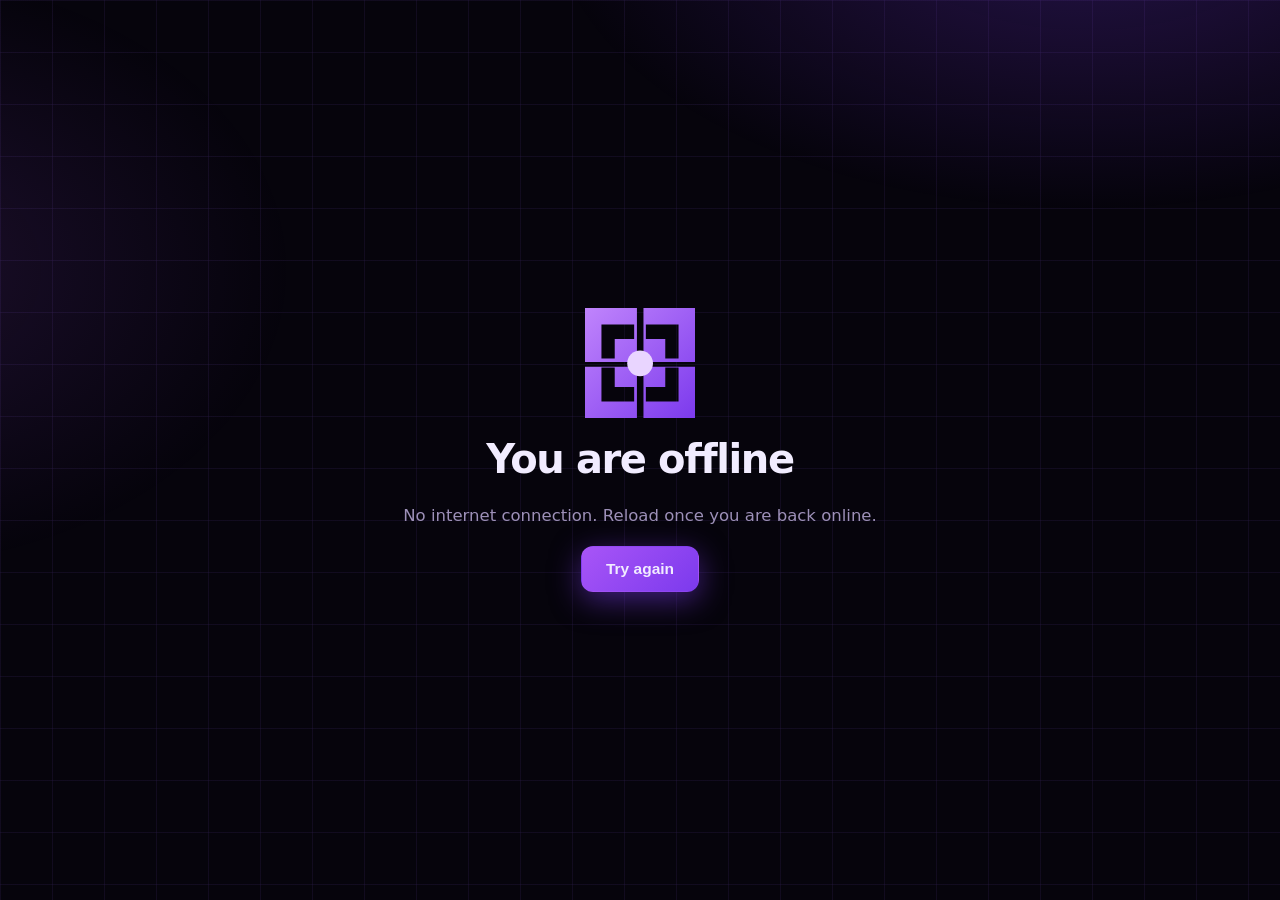
<file: offline.html>
<!DOCTYPE html>
<html lang="uz"><head><meta charset="UTF-8"><meta name="viewport" content="width=device-width, initial-scale=1">
  <script src="https://telegram.org/js/telegram-web-app.js"></script><meta name="robots" content="noindex"><title>PixelCore Studio</title><link rel="icon" href="/favicon.svg" type="image/svg+xml"><link rel="stylesheet" href="/style.css"></head>
<body data-page="offline" style="align-items:center;justify-content:center;text-align:center;padding:24px">
<div><svg width="110" height="110" viewBox="0 0 555 555" style="margin:0 auto 20px" aria-hidden="true"><defs><linearGradient id="g" x1="0" y1="0" x2="1" y2="1"><stop offset="0" stop-color="#c084fc"/><stop offset="1" stop-color="#7c3aed"/></linearGradient></defs><path fill="url(#g)" fill-rule="evenodd" d="M0 0H262V272H0Z M83 83H248V157H150V255H83Z M295 0H555V272H295Z M472 83H307V157H405V255H472Z M0 297H262V555H0Z M83 472H248V398H150V300H83Z M295 297H555V555H295Z M472 472H307V398H405V300H472Z"/><circle cx="278" cy="279" r="65" fill="#e9d5ff"/></svg>
<h1 class="page-h" data-i18n="off.t"></h1><p class="muted" data-i18n="off.p"></p><a class="btn primary" href="/" data-i18n="off.b"></a></div>
<script src="/js/dict.js"></script><script src="/js/tg.js"></script><script src="/js/i18n.js"></script><script src="/js/simple.js"></script></body></html>
</file>
<file: style.css>
/* PixelCore Studio 2.0 — dizayn tizimi (qora + to'q binafsha + neon binafsha) */
:root{
  --bg:#06040c;--bg2:#0d0817;--panel:#120b1f;--panel2:#0a0612;--line:#2a1b45;--text:#f1ecff;--muted:#9d90b8;
  --v1:#a855f7;--v2:#7c3aed;--v3:#c084fc;--v4:#e9d5ff;--ok:#4ade80;--warn:#fbbf24;--info:#60a5fa;--bad:#f87171;
  --m1:#c084fc;--m2:#7c3aed;--dot:#e9d5ff;--glow:0 0 28px rgba(168,85,247,.45);--r:16px;color-scheme:dark;
}
*{box-sizing:border-box}
html{scroll-behavior:smooth;scroll-padding-top:84px;-webkit-text-size-adjust:100%}
body{margin:0;background:var(--bg);color:var(--text);font:400 16.5px/1.65 Inter,system-ui,-apple-system,"Segoe UI",Roboto,sans-serif;overflow-x:hidden;min-height:100vh;display:flex;flex-direction:column;animation:pgin .4s ease}
/* Muhim: body'da transform animatsiyasi bo'lmasin, aks holda position:fixed elementlar (cookie, reklama, toast) ekranga emas, butun sahifaga nisbatan joylashadi */
@keyframes pgin{from{opacity:0}to{opacity:1}}
@view-transition{navigation:auto}
body::before{content:"";position:fixed;inset:0;z-index:-2;pointer-events:none;
  background:radial-gradient(900px 500px at 85% -10%,rgba(124,58,237,.28),transparent 60%),radial-gradient(700px 500px at -10% 30%,rgba(168,85,247,.14),transparent 60%),
  linear-gradient(rgba(42,27,69,.35) 1px,transparent 1px),linear-gradient(90deg,rgba(42,27,69,.35) 1px,transparent 1px);background-size:auto,auto,52px 52px,52px 52px}
#bgc{position:fixed;inset:0;width:100%;height:100%;z-index:-1;pointer-events:none}
main{flex:1;width:100%}
img,svg,video,iframe{max-width:100%}
svg{display:block}a{color:inherit;text-decoration:none}
h1,h2,h3{font-family:Sora,Inter,system-ui,sans-serif;letter-spacing:-.02em;margin:0}
:focus-visible{outline:2px solid var(--v3);outline-offset:3px;border-radius:6px}
.skip{position:absolute;left:-999px;top:8px;background:var(--v2);color:#fff;padding:10px 16px;border-radius:10px;z-index:100}.skip:focus{left:12px}
[hidden]{display:none!important}
.wrap{max-width:1200px;margin:0 auto;padding:0 clamp(18px,4.5vw,48px)}
.muted{color:var(--muted)}.err{color:var(--bad);min-height:1.4em;margin:6px 0;font-size:14.5px}.ok{color:var(--ok)}

/* Navigatsiya */
.nav{position:sticky;top:0;z-index:30;border-bottom:1px solid transparent;transition:background .3s,border-color .3s}
.nav.solid{background:rgba(8,5,15,.82);backdrop-filter:blur(16px);-webkit-backdrop-filter:blur(16px);border-color:var(--line)}
.nav .wrap{display:flex;align-items:center;gap:18px;height:68px}
.brand{display:flex;align-items:center;gap:10px;font:700 19px Sora,sans-serif;flex:none}.brand svg{width:32px;height:32px;filter:drop-shadow(0 0 8px rgba(168,85,247,.55))}
.nav nav{display:flex;gap:4px;margin-left:12px;flex:1}
.nav nav a{padding:8px 13px;border-radius:10px;color:var(--muted);font-size:15px;font-weight:500;transition:color .2s,background .2s}
.nav nav a:hover{color:var(--text);background:rgba(168,85,247,.1)}.nav nav a.on{color:var(--text);background:rgba(168,85,247,.18)}
.tools{display:flex;align-items:center;gap:8px;margin-left:auto}
.ib{height:42px;min-width:42px;display:inline-grid;place-items:center;padding:0 10px;border-radius:12px;border:1px solid var(--line);background:rgba(18,11,31,.7);color:var(--text);cursor:pointer;font:600 14px Inter,sans-serif;transition:border-color .2s,box-shadow .2s}
.ib:hover{border-color:var(--v1);box-shadow:var(--glow)}select.ib{appearance:none;-webkit-appearance:none;text-align:center;padding:0 12px}
.pill{display:inline-flex;align-items:center;gap:8px;height:42px;padding:0 16px;border-radius:999px;border:1px solid var(--v2);background:rgba(124,58,237,.18);color:var(--text);font:600 14.5px Inter,sans-serif;cursor:pointer;transition:box-shadow .2s,background .2s;max-width:160px}
.pill:hover{box-shadow:var(--glow);background:rgba(124,58,237,.3)}.pill span{overflow:hidden;text-overflow:ellipsis;white-space:nowrap}
.pill .av{width:24px;height:24px;border-radius:7px;flex:none}
.burger{display:none}

/* Tugmalar */
.btn{display:inline-flex;align-items:center;justify-content:center;gap:8px;min-height:46px;padding:11px 24px;border-radius:12px;font:600 15.5px Inter,sans-serif;border:1px solid var(--line);color:var(--text);background:transparent;cursor:pointer;transition:transform .2s,box-shadow .2s,border-color .2s;text-align:center}
.btn:hover{transform:translateY(-2px);border-color:var(--v1)}
.btn.primary{background:linear-gradient(135deg,var(--v1),var(--v2));border-color:transparent;box-shadow:0 8px 30px rgba(124,58,237,.5)}.btn.primary:hover{box-shadow:0 10px 38px rgba(168,85,247,.65)}
.btn.sm{min-height:40px;padding:8px 16px;font-size:14.5px}.btn[disabled]{opacity:.55;pointer-events:none}.btn.danger:hover{border-color:var(--bad);color:var(--bad)}
.row{display:flex;gap:12px;flex-wrap:wrap;align-items:center}

/* Hero */
.hero{min-height:calc(100vh - 68px);display:grid;grid-template-columns:1.1fr .9fr;gap:40px;align-items:center;padding-top:30px;padding-bottom:50px}
.eyebrow{display:inline-block;font:600 13px Inter,system-ui,sans-serif;letter-spacing:.14em;text-transform:uppercase;color:var(--v3);margin-bottom:16px}
h1{font-weight:800;font-size:clamp(34px,5.2vw,66px);line-height:1.06;letter-spacing:-.035em;margin-bottom:22px}
h1 em{font-style:normal;background:linear-gradient(120deg,var(--v3),var(--v1) 60%,var(--v2));-webkit-background-clip:text;background-clip:text;color:transparent}
.hero p.lead{color:var(--muted);max-width:540px;margin:0 0 28px;font-size:18px}
.plats{display:flex;gap:8px;margin:0 0 28px;flex-wrap:wrap}
.plats span,.chip{display:inline-block;padding:4px 12px;border-radius:999px;border:1px solid var(--line);font-size:13px;color:var(--muted);background:rgba(18,11,31,.6)}
.hero-logo{position:relative;justify-self:center;width:min(380px,78vw);aspect-ratio:1;display:grid;place-items:center;background:none;border:0;cursor:pointer;padding:0}
.hero-logo .mark{width:58%;height:58%;filter:drop-shadow(0 0 30px rgba(168,85,247,.7));animation:float 6s ease-in-out infinite}
.hero-logo .ring{position:absolute;inset:6%;border-radius:50%;border:1px dashed rgba(192,132,252,.45);animation:spin 30s linear infinite}.hero-logo .r2{inset:-4%;border-style:solid;border-color:rgba(124,58,237,.3);animation-duration:46s;animation-direction:reverse}
.hero-logo.spin .mark{animation:spin 1.4s cubic-bezier(.6,0,.2,1)}
@keyframes spin{to{transform:rotate(360deg)}}@keyframes float{50%{transform:translateY(-12px)}}

/* Bo'limlar */
.sec{padding-top:clamp(44px,7vw,84px);padding-bottom:clamp(44px,7vw,84px);opacity:0;transform:translateY(22px);transition:opacity .7s,transform .7s}.sec.in,.no-io .sec{opacity:1;transform:none}
.sec-head{display:flex;align-items:end;justify-content:space-between;gap:16px;margin-bottom:28px;flex-wrap:wrap}
.sec h2,.page-h{font-weight:800;font-size:clamp(26px,3.4vw,40px)}.sec-head p{color:var(--muted);margin:6px 0 0;max-width:560px}
.more{color:var(--v3);font-weight:600;font-size:15px}.more:hover{text-decoration:underline}
.page-top{padding-top:clamp(34px,6vw,70px);padding-bottom:10px}.page-top p{color:var(--muted);max-width:640px;margin:10px 0 0}
.stats{display:grid;grid-template-columns:repeat(4,1fr);gap:14px}
.stat{padding:22px;border-radius:var(--r);border:1px solid var(--line);background:linear-gradient(160deg,rgba(124,58,237,.14),rgba(18,11,31,.6))}
.stat b{display:block;font:800 clamp(26px,3.4vw,38px) Sora,Inter,system-ui,sans-serif;background:linear-gradient(120deg,var(--v4),var(--v1));-webkit-background-clip:text;background-clip:text;color:transparent}.stat span{color:var(--muted);font-size:14.5px}

/* Kartalar */
.grid{display:grid;grid-template-columns:repeat(auto-fill,minmax(270px,1fr));gap:20px}
.card{position:relative;display:flex;flex-direction:column;border:1px solid var(--line);border-radius:var(--r);background:linear-gradient(180deg,rgba(26,16,46,.85),rgba(14,9,24,.9));overflow:hidden;transition:transform .25s,border-color .25s,box-shadow .25s}
.card:hover{transform:translateY(-4px);border-color:var(--v2);box-shadow:var(--glow)}
.cover{position:relative;aspect-ratio:16/9;background:radial-gradient(circle at 30% 20%,rgba(168,85,247,.45),rgba(18,11,31,1) 70%);display:grid;place-items:center;overflow:hidden}
.cover img.cv{width:100%;height:100%;object-fit:cover}.cover .ph{font:800 44px Sora,Inter,system-ui,sans-serif;color:rgba(233,213,255,.55)}
.cover .icon{position:absolute;left:14px;bottom:-22px;width:56px;height:56px;border-radius:14px;border:2px solid var(--bg);background:var(--panel);overflow:hidden;display:grid;place-items:center;font:700 18px Sora,Inter,system-ui,sans-serif;color:var(--v3)}
.icon img{width:100%;height:100%;object-fit:cover}
.card .body{padding:34px 18px 18px;display:flex;flex-direction:column;gap:10px;flex:1}
.card h3{font-size:20px}.card p{margin:0;color:var(--muted);font-size:14.8px;display:-webkit-box;-webkit-line-clamp:3;-webkit-box-orient:vertical;overflow:hidden}
.tags{display:flex;gap:6px;flex-wrap:wrap}.tags span{font-size:12.5px;padding:3px 10px;border-radius:999px;background:rgba(124,58,237,.16);border:1px solid rgba(124,58,237,.35);color:var(--v4)}
.card .row{margin-top:auto;padding-top:6px}
.fav{position:absolute;right:10px;top:10px;z-index:2;width:42px;height:42px;border-radius:50%;border:1px solid var(--line);background:rgba(6,4,12,.7);color:var(--text);font-size:20px;cursor:pointer;backdrop-filter:blur(6px)}.fav.on{color:var(--v3);border-color:var(--v1);box-shadow:var(--glow)}
.st{position:absolute;left:12px;top:12px;z-index:2;font:600 12px Inter,system-ui,sans-serif;padding:4px 10px;border-radius:999px;background:rgba(6,4,12,.78);border:1px solid var(--line);backdrop-filter:blur(6px)}
.st.s-rel{color:var(--ok);border-color:rgba(74,222,128,.45)}.st.s-dev{color:var(--warn);border-color:rgba(251,191,36,.45)}.st.s-soon{color:var(--info);border-color:rgba(96,165,250,.45)}
.feat{display:grid;grid-template-columns:1.15fr 1fr;border:1px solid var(--v2);border-radius:22px;overflow:hidden;background:linear-gradient(135deg,rgba(124,58,237,.22),rgba(14,9,24,.95));box-shadow:var(--glow)}
.feat .cover{aspect-ratio:auto;min-height:300px}.feat .ft{padding:clamp(22px,4vw,44px);display:flex;flex-direction:column;gap:14px;justify-content:center}
.badge{align-self:flex-start;font:600 12px Inter,system-ui,sans-serif;letter-spacing:.1em;text-transform:uppercase;padding:5px 12px;border-radius:999px;background:linear-gradient(135deg,var(--v1),var(--v2))}
.feat h3{font-size:clamp(26px,3.2vw,38px)}.feat p{color:var(--muted);margin:0}

/* Filtrlar */
.filters{display:grid;grid-template-columns:2fr repeat(4,1fr);gap:10px;margin-bottom:14px}
.field{width:100%;min-height:46px;padding:11px 14px;border-radius:12px;border:1px solid var(--line);background:rgba(10,6,18,.85);color:var(--text);font:inherit;font-size:15.5px;transition:border-color .2s,box-shadow .2s}
.field:focus{outline:0;border-color:var(--v1);box-shadow:0 0 0 3px rgba(168,85,247,.22)}textarea.field{min-height:120px;resize:vertical}select.field{appearance:auto}
.chips{display:flex;gap:8px;flex-wrap:wrap;margin-bottom:22px}.chips button{min-height:40px;padding:6px 16px;border-radius:999px;border:1px solid var(--line);background:transparent;color:var(--muted);font:600 14px Inter,system-ui,sans-serif;cursor:pointer}.chips button.on{background:rgba(124,58,237,.28);border-color:var(--v1);color:var(--text)}
.empty{padding:40px;text-align:center;color:var(--muted);border:1px dashed var(--line);border-radius:var(--r)}

/* Yangiliklar */
.news{display:grid;grid-template-columns:repeat(auto-fill,minmax(300px,1fr));gap:20px}
.post .body{padding:18px;gap:8px}.post time,.meta{font-size:13.5px;color:var(--muted)}.post h3{font-size:19px}
.art{max-width:780px;margin:0 auto}.art h1{font-size:clamp(28px,4.2vw,46px)}.art .cover{border-radius:var(--r);margin:22px 0;border:1px solid var(--line)}.art .txt{white-space:pre-line;font-size:17.5px;line-height:1.75}

/* O'yin sahifasi */
.gh{display:grid;grid-template-columns:1.4fr 1fr;gap:34px;align-items:start;padding-top:30px}
.gh .cover{border-radius:20px;border:1px solid var(--v2);box-shadow:var(--glow);aspect-ratio:16/9}
.info{display:flex;flex-direction:column;gap:16px}.info h1{font-size:clamp(30px,4vw,46px);margin:0}
.dls{display:flex;gap:10px;flex-wrap:wrap}
.kv{display:grid;grid-template-columns:1fr 1fr;gap:10px}.kv div{padding:12px 14px;border:1px solid var(--line);border-radius:12px;background:rgba(18,11,31,.6)}.kv small{display:block;color:var(--muted);font-size:12.5px}
.blk{margin-top:48px}.blk>h2{font-size:26px;margin-bottom:18px}
.vid{aspect-ratio:16/9;width:100%;max-width:820px;border-radius:16px;border:1px solid var(--line);background:#000}
.shots{display:grid;grid-template-columns:repeat(auto-fill,minmax(220px,1fr));gap:12px}.shot{border:1px solid var(--line);border-radius:12px;overflow:hidden;padding:0;background:var(--panel);cursor:zoom-in;aspect-ratio:16/10}.shot img{width:100%;height:100%;object-fit:cover;transition:transform .3s}.shot:hover img{transform:scale(1.05)}
.feats{list-style:none;margin:0;padding:0;display:grid;grid-template-columns:repeat(auto-fill,minmax(250px,1fr));gap:10px}.feats li{padding:12px 14px 12px 40px;border:1px solid var(--line);border-radius:12px;background:rgba(18,11,31,.6);position:relative}.feats li::before{content:"";position:absolute;left:15px;top:19px;width:10px;height:10px;background:var(--v1);box-shadow:var(--glow)}
.sysg{display:grid;grid-template-columns:repeat(auto-fit,minmax(260px,1fr));gap:14px}.sysg .card{padding:18px;gap:8px}.sysg b{font-family:Sora,Inter,system-ui,sans-serif}
.sysg dl{margin:0;display:grid;grid-template-columns:auto 1fr;gap:4px 12px;font-size:14.5px}.sysg dt{color:var(--muted)}.sysg dd{margin:0}
.log{border-left:2px solid var(--v2);padding-left:20px;display:flex;flex-direction:column;gap:12px}.log div{position:relative;padding:10px 14px;border:1px solid var(--line);border-radius:12px;background:rgba(18,11,31,.6);white-space:pre-line}.log div::before{content:"";position:absolute;left:-27px;top:18px;width:12px;height:12px;border-radius:50%;background:var(--v1);box-shadow:var(--glow)}

/* Sharhlar / izohlar */
.cm{padding:14px 16px;border:1px solid var(--line);border-radius:14px;background:rgba(18,11,31,.6);margin-bottom:10px;display:flex;gap:12px}.cm .av{width:38px;height:38px;border-radius:10px;flex:none}.cm .cb{flex:1;min-width:0}.cm p{margin:4px 0 0;white-space:pre-wrap;word-break:break-word}.cm .meta b{color:var(--text)}
.link-btn{background:none;border:0;color:var(--muted);cursor:pointer;font:inherit;font-size:13.5px;padding:6px 0;text-decoration:underline}.link-btn:hover{color:var(--bad)}
form.stack{display:flex;flex-direction:column;gap:10px;max-width:640px}

/* Roadmap */
.rm{display:grid;grid-template-columns:repeat(3,1fr);gap:18px;align-items:start}
.rm .col{border:1px solid var(--line);border-radius:var(--r);padding:16px;background:rgba(10,6,18,.6)}.rm .col>h3{font-size:17px;margin-bottom:12px;display:flex;justify-content:space-between;align-items:center}.rm .col>h3 small{color:var(--muted);font-family:Inter,system-ui,sans-serif;font-weight:500}
.rmi{padding:14px;border:1px solid var(--line);border-radius:12px;background:var(--panel);margin-bottom:10px}.rmi h4{margin:0 0 4px;font:700 16px Sora,Inter,system-ui,sans-serif}.rmi p{margin:0;color:var(--muted);font-size:14.5px}.rmi time{font-size:12.5px;color:var(--v3)}

/* Jamoa / texnologiyalar */
.team{display:grid;grid-template-columns:repeat(auto-fill,minmax(230px,1fr));gap:18px}.member{padding:22px;text-align:center;align-items:center;gap:6px}.member .avb{width:96px;height:96px;border-radius:24px;border:2px solid var(--v2);overflow:hidden;display:grid;place-items:center;background:var(--panel);margin-bottom:6px}.member .avb img,.member .avb svg{width:100%;height:100%;object-fit:cover}.member b{font:700 18px Sora,Inter,system-ui,sans-serif}
.tech{display:grid;grid-template-columns:repeat(auto-fill,minmax(240px,1fr));gap:14px}.tech .card{padding:18px;gap:6px}.tech b{font-family:Sora,Inter,system-ui,sans-serif}.tech p{-webkit-line-clamp:unset}
.facts{list-style:none;margin:20px 0 0;padding:0;display:grid;grid-template-columns:repeat(auto-fit,minmax(230px,1fr));gap:14px}.facts li{padding:18px;border:1px solid var(--line);border-radius:14px;background:rgba(18,11,31,.6)}.facts b{display:block;margin-bottom:4px;font-family:Sora,Inter,system-ui,sans-serif}.facts span{color:var(--muted);font-size:15px}
.two{display:grid;grid-template-columns:1fr 1fr;gap:34px;align-items:start}.lead{font-size:18px;color:var(--muted)}
.faq details{border:1px solid var(--line);border-radius:14px;background:rgba(18,11,31,.6);margin-bottom:10px;padding:0 18px}.faq summary{cursor:pointer;padding:16px 0;font-weight:600;min-height:48px}.faq p{margin:0 0 16px;color:var(--muted)}
.links{display:grid;grid-template-columns:repeat(auto-fit,minmax(230px,1fr));gap:14px}.link{padding:18px;border:1px solid var(--line);border-radius:14px;background:rgba(18,11,31,.6);transition:border-color .2s,box-shadow .2s;display:block}.link:hover{border-color:var(--v1);box-shadow:var(--glow)}.link b{display:block;font-family:Sora,Inter,system-ui,sans-serif}.link span{color:var(--muted);font-size:14.5px}
.partners{display:flex;flex-wrap:wrap;gap:14px}.partners a{padding:16px 24px;border:1px solid var(--line);border-radius:14px;font:700 16px Sora,Inter,system-ui,sans-serif;background:rgba(18,11,31,.6)}.partners a:hover{border-color:var(--v1)}

/* Profil */
.prof{display:grid;grid-template-columns:320px 1fr;gap:26px;align-items:start}.panel{padding:22px;border:1px solid var(--line);border-radius:var(--r);background:rgba(18,11,31,.72)}.panel>h2,.panel>h3{font-size:20px;margin-bottom:14px}
.big-av{width:120px;height:120px;border-radius:28px;border:2px solid var(--v2);box-shadow:var(--glow);margin-bottom:12px}
.lvl{height:10px;border-radius:99px;background:var(--panel2);border:1px solid var(--line);overflow:hidden;margin:8px 0}.lvl i{display:block;height:100%;background:linear-gradient(90deg,var(--v2),var(--v3));border-radius:99px}
.avs{display:grid;grid-template-columns:repeat(6,1fr);gap:8px;margin:10px 0}.avs button{padding:0;border:2px solid transparent;border-radius:12px;background:none;cursor:pointer;aspect-ratio:1}.avs button.on{border-color:var(--v1);box-shadow:var(--glow)}.avs svg{width:100%;height:100%;border-radius:10px}
.ach{display:grid;grid-template-columns:repeat(auto-fill,minmax(200px,1fr));gap:10px}.ach div{padding:12px 14px;border:1px solid var(--line);border-radius:12px;opacity:.45}.ach div.got{opacity:1;border-color:var(--v2);background:rgba(124,58,237,.14)}.ach b{display:block;font-family:Sora,Inter,system-ui,sans-serif;font-size:15px}.ach span{font-size:13px;color:var(--muted)}
.hist{list-style:none;margin:0;padding:0}.hist li{padding:10px 0;border-bottom:1px solid var(--line);font-size:15px}.hist time{color:var(--muted);font-size:13px;display:block}

/* Dialoglar */
dialog{width:min(440px,92vw);border:1px solid var(--v2);border-radius:20px;background:var(--panel);color:var(--text);padding:24px;box-shadow:0 0 60px rgba(124,58,237,.35)}dialog::backdrop{background:rgba(3,1,8,.75);backdrop-filter:blur(5px)}dialog.wide{width:min(980px,96vw)}
.seg{display:flex;gap:6px;margin-bottom:16px;background:var(--panel2);padding:5px;border-radius:12px;border:1px solid var(--line)}.seg button{flex:1;min-height:40px;border:0;border-radius:9px;background:none;color:var(--muted);font:600 14.5px Inter,system-ui,sans-serif;cursor:pointer}.seg button.on{background:rgba(124,58,237,.35);color:var(--text)}
#authForm,#cmForm,#srchRes{display:flex;flex-direction:column;gap:10px}
.sr{display:flex;gap:12px;align-items:center;padding:10px;border-radius:12px;border:1px solid var(--line)}.sr:hover,.sr:focus{border-color:var(--v1);background:rgba(124,58,237,.12)}.sr .icon{position:static;width:42px;height:42px;border-radius:10px;flex:none;border:1px solid var(--line)}.sr small{color:var(--muted);display:block}
#srchRes{max-height:52vh;overflow:auto;margin-top:12px}
.cookie{position:fixed;left:14px;right:14px;bottom:14px;z-index:40;max-width:680px;margin:0 auto;padding:18px 20px;border:1px solid var(--v2);border-radius:18px;background:rgba(18,11,31,.96);backdrop-filter:blur(10px);box-shadow:0 0 40px rgba(124,58,237,.3)}.cookie p{margin:0 0 12px;font-size:14.5px;color:var(--muted)}
.sw{display:flex;justify-content:space-between;align-items:center;gap:14px;padding:12px 0;border-bottom:1px solid var(--line)}.sw small{display:block;color:var(--muted)}.sw input{width:22px;height:22px;accent-color:var(--v1)}
.toast{position:fixed;left:50%;bottom:22px;transform:translateX(-50%);z-index:60;padding:12px 20px;border-radius:12px;background:var(--panel);border:1px solid var(--v2);box-shadow:var(--glow);max-width:92vw;font-size:15px;display:flex;gap:12px;align-items:center}.toast.ok{border-color:var(--ok)}.toast.err{border-color:var(--bad)}

/* Footer */
footer{margin-top:60px;border-top:1px solid var(--line);background:rgba(8,5,15,.8)}
.fgrid{display:grid;grid-template-columns:1.6fr 1fr 1fr 1fr;gap:30px;padding:44px 0 30px}.fgrid h4{margin:0 0 12px;font:700 14px Sora,Inter,system-ui,sans-serif;color:var(--v3);letter-spacing:.06em;text-transform:uppercase}.fgrid a,.fgrid button.link-btn{display:block;color:var(--muted);padding:5px 0;font-size:15px;text-decoration:none;text-align:left}.fgrid a:hover,.fgrid button.link-btn:hover{color:var(--text)}.fgrid p{color:var(--muted);font-size:15px;margin:10px 0 0;max-width:340px}
.fbot{border-top:1px solid var(--line);padding:16px 0;color:var(--muted);font-size:14px;display:flex;justify-content:space-between;gap:12px;flex-wrap:wrap}

/* Admin */
.adm{display:grid;grid-template-columns:210px 1fr;gap:24px;padding-top:26px;align-items:start}
.tabs{position:sticky;top:84px;display:flex;flex-direction:column;gap:4px}.tabs button{min-height:44px;text-align:left;padding:8px 14px;border-radius:12px;border:1px solid transparent;background:none;color:var(--muted);font:600 15px Inter,system-ui,sans-serif;cursor:pointer}.tabs button:hover{color:var(--text);background:rgba(168,85,247,.1)}.tabs button.on{background:rgba(124,58,237,.25);color:var(--text);border-color:var(--v2)}
.apanel{display:none}.apanel.on{display:block}
.item{display:flex;justify-content:space-between;align-items:center;gap:12px;padding:12px 14px;border:1px solid var(--line);border-radius:12px;background:rgba(18,11,31,.6);margin-bottom:8px}.item>span:first-child{min-width:0;overflow-wrap:anywhere}.item .acts{display:flex;gap:6px;flex:none;flex-wrap:wrap}.item small{display:block;color:var(--muted)}
.afilters{display:flex;gap:10px;margin:0 0 14px;flex-wrap:wrap}.afilters .field{flex:1;min-width:160px}
.fgrp{display:grid;grid-template-columns:1fr 1fr;gap:10px}.fgrp.three{grid-template-columns:repeat(3,1fr)}
.pbox{padding:14px;border:1px solid var(--line);border-radius:14px;margin-bottom:12px;display:flex;flex-direction:column;gap:10px}
.chk{display:flex;gap:10px;align-items:center;min-height:44px}.chk input{width:20px;height:20px;accent-color:var(--v1)}
.thumbs{display:flex;gap:10px;flex-wrap:wrap}.thumb{position:relative}.thumb img{width:110px;height:70px;object-fit:cover;border-radius:10px;border:1px solid var(--line)}.thumb button{position:absolute;right:-6px;top:-6px;width:28px;height:28px;border-radius:50%;border:0;background:var(--bad);color:#fff;cursor:pointer}
.prev{width:96px;height:96px;object-fit:cover;border-radius:16px;border:1px solid var(--line)}.prev.cvp{width:200px;height:auto;aspect-ratio:16/9}
.lab{display:block;color:var(--muted);font-size:13.5px;margin:6px 0 4px}
.mgrid{display:grid;grid-template-columns:repeat(auto-fill,minmax(170px,1fr));gap:12px}.mgrid figure{margin:0;border:1px solid var(--line);border-radius:12px;overflow:hidden;background:var(--panel)}.mgrid img{width:100%;aspect-ratio:16/10;object-fit:cover}.mgrid figcaption{padding:8px 10px;font-size:13px;color:var(--muted);display:flex;justify-content:space-between;align-items:center;gap:6px}

/* Moslashuvchanlik */
@media(max-width:980px){
  .hero{grid-template-columns:1fr;min-height:0;text-align:left}.hero-logo{order:-1;width:min(240px,60vw);justify-self:start}
  .stats{grid-template-columns:repeat(2,1fr)}.feat,.gh,.two,.prof,.adm{grid-template-columns:1fr}.rm{grid-template-columns:1fr}
  .filters{grid-template-columns:1fr 1fr}.filters .field:first-child{grid-column:1/-1}.fgrid{grid-template-columns:1fr 1fr}
  .tabs{position:static;flex-direction:row;overflow-x:auto;padding-bottom:6px}.tabs button{white-space:nowrap}
  .burger{display:inline-grid}.nav nav{position:fixed;inset:68px 0 auto 0;flex-direction:column;margin:0;padding:12px 18px 20px;background:rgba(8,5,15,.97);border-bottom:1px solid var(--line);transform:translateY(-130%);transition:transform .3s;max-height:calc(100vh - 68px);overflow:auto}
  .nav nav.open{transform:none}.nav nav a{padding:14px;font-size:17px}.pill{max-width:120px}
}
@media(max-width:560px){.nav .wrap{gap:8px}.tools{gap:6px}.brand span{display:none}.pill{max-width:104px;padding:0 12px}.ib{min-width:40px;padding:0 8px}.fgrp,.fgrp.three,.kv{grid-template-columns:1fr}.fgrid{grid-template-columns:1fr}.stats{gap:10px}.stat{padding:16px}.grid,.news{grid-template-columns:1fr}.avs{grid-template-columns:repeat(4,1fr)}.item{flex-direction:column;align-items:flex-start}.dls .btn{flex:1}.filters{grid-template-columns:1fr}}
@media(prefers-reduced-motion:reduce){*,*::before,*::after{animation:none!important;transition:none!important;scroll-behavior:auto!important}.sec{opacity:1;transform:none}}

/* Xizmatlar */
.srv .body{padding:26px;gap:14px}.srv-ic{width:58px;height:58px;border-radius:16px;display:grid;place-items:center;font-size:28px;background:rgba(124,58,237,.2);border:1px solid var(--v2);box-shadow:var(--glow)}
.srv p{display:block;-webkit-line-clamp:unset;font-size:16px}.srv .feats{grid-template-columns:1fr}.srv-grid{display:grid;grid-template-columns:repeat(auto-fit,minmax(min(100%,340px),1fr));gap:20px}
.srv-price{display:flex;justify-content:space-between;align-items:baseline;gap:12px;padding:12px 14px;border:1px dashed var(--v2);border-radius:12px}.srv-price small{color:var(--muted)}.srv-price b{font:700 18px Sora,Inter,system-ui,sans-serif;color:var(--v4)}
.steps{display:grid;grid-template-columns:repeat(auto-fit,minmax(220px,1fr));gap:14px;list-style:none;padding:0;margin:0;counter-reset:s}.steps li{counter-increment:s;padding:18px 18px 18px 66px;position:relative;border:1px solid var(--line);border-radius:14px;background:rgba(18,11,31,.6)}
.steps li::before{content:counter(s);position:absolute;left:16px;top:16px;width:38px;height:38px;border-radius:10px;display:grid;place-items:center;font:800 16px Sora,Inter,system-ui,sans-serif;background:linear-gradient(135deg,var(--v1),var(--v2))}.steps b{display:block;font-family:Sora,Inter,system-ui,sans-serif}.steps span{color:var(--muted);font-size:14.5px}

.ai-banner{display:flex;gap:20px;align-items:center;border-color:var(--v2);background:linear-gradient(135deg,rgba(124,58,237,.25),rgba(18,11,31,.85));box-shadow:var(--glow)}.ai-banner h2{font-size:clamp(20px,2.6vw,28px);margin-bottom:6px}.ai-banner .lead{margin:0;font-size:16px}.ai-banner .badge{flex:none;font-size:15px;padding:10px 16px}
.pkg-h{margin:34px 0 14px;font-size:22px}.pkg-grid{display:grid;grid-template-columns:repeat(auto-fit,minmax(min(100%,260px),1fr));gap:18px}.pkg .body{padding:24px;gap:14px}.pkg.hot{border-color:var(--v1);box-shadow:var(--glow)}
.pkg-price{font:800 clamp(22px,2.6vw,28px) Sora,Inter,system-ui,sans-serif;background:linear-gradient(120deg,var(--v4),var(--v1));-webkit-background-clip:text;background-clip:text;color:transparent}.pkg .feats{grid-template-columns:1fr}.pkg .btn{margin-top:auto}.pkg-note{font-size:14.5px;margin:12px 0 0}
@media(max-width:560px){.ai-banner{flex-direction:column;align-items:flex-start}}

/* Reklama oynasi */
.promo{position:fixed;left:18px;bottom:18px;z-index:35;width:min(360px,calc(100vw - 36px));display:flex;gap:14px;padding:16px 18px 16px 16px;border:1px solid var(--v2);border-radius:18px;background:rgba(18,11,31,.97);backdrop-filter:blur(12px);box-shadow:0 0 40px rgba(124,58,237,.4);animation:promoin .5s cubic-bezier(.2,.8,.2,1) both}
@keyframes promoin{from{opacity:0;transform:translateY(24px)}to{opacity:1;transform:none}}
.promo .srv-ic{width:46px;height:46px;font-size:22px;flex:none;border-radius:13px}.promo small{display:block;color:var(--v3);font-weight:600;font-size:12px;letter-spacing:.08em;text-transform:uppercase}
.promo b{display:block;font:700 17px Sora,Inter,system-ui,sans-serif;margin:2px 0}.promo p{margin:0 0 10px;font-size:14.5px;color:var(--muted)}.promo p strong{color:var(--v4)}
.promo-x{position:absolute;right:6px;top:4px;width:40px;height:40px;border:0;border-radius:50%;background:none;color:var(--muted);font-size:24px;line-height:1;cursor:pointer}.promo-x:hover{color:var(--text)}
@media(max-width:560px){.promo{left:10px;right:10px;bottom:10px;width:auto}}

/* ===== Qulaylik va jilo (js/fx.js, skeleton'lar). Dizayn tizimi o'zgarmaydi: faqat harakat va yorug'lik qo'shiladi ===== */
/* Skeleton: ma'lumot kelguncha kartalar o'rnida piksel-loader */
.skel{pointer-events:none}.skel .cover{display:grid;place-items:center}
.skel h3,.skel p,.skel b,.skel span:not(.pxl){display:block;border-radius:8px;background:linear-gradient(90deg,rgba(168,85,247,.08),rgba(168,85,247,.2),rgba(168,85,247,.08));background-size:220% 100%;animation:skel 1.4s ease-in-out infinite}
.skel h3{height:20px;width:62%;margin-bottom:12px}.skel p{height:12px;margin:8px 0}.skel p+p{width:78%}
.stat.skel b{height:34px;width:56%;margin-bottom:10px}.stat.skel span:not(.pxl){height:12px;width:78%}
@keyframes skel{from{background-position:120% 0}to{background-position:-120% 0}}
.pxl{display:grid;grid-template-columns:repeat(2,14px);gap:4px}.pxl i{width:14px;height:14px;border-radius:3px;background:var(--v1);opacity:.2;animation:pxl 1.2s ease-in-out infinite}
.pxl i:nth-child(2){animation-delay:.2s}.pxl i:nth-child(4){animation-delay:.4s}.pxl i:nth-child(3){animation-delay:.6s}
@keyframes pxl{0%,100%{opacity:.2;transform:scale(.8)}35%{opacity:1;transform:none}}
.fx-sr{position:absolute;width:1px;height:1px;overflow:hidden;clip:rect(0 0 0 0);white-space:nowrap}

/* Kursor nuri (faqat sichqonchali qurilma) */
#fxGlow{position:fixed;left:0;top:0;width:520px;height:520px;z-index:-1;pointer-events:none;opacity:0;transition:opacity .4s;will-change:transform;
  background:radial-gradient(circle,rgba(168,85,247,.16),rgba(124,58,237,.06) 45%,transparent 70%)}
#fxGlow.on{opacity:1}

/* Kartalar: chegara nuri (kursor ostida yonadi) + 3D qiyalik va rasm parallaksi */
html.fx-fine .card::before{content:"";position:absolute;inset:0;border-radius:inherit;pointer-events:none;opacity:0;transition:opacity .25s;z-index:1;
  background:radial-gradient(300px circle at var(--mx,50%) var(--my,50%),rgba(192,132,252,.13),transparent 62%)}
html.fx-fine .card::after{content:"";position:absolute;inset:0;border-radius:inherit;padding:1px;pointer-events:none;opacity:0;transition:opacity .25s;z-index:3;
  background:radial-gradient(240px circle at var(--mx,50%) var(--my,50%),rgba(233,213,255,.85),transparent 62%);
  -webkit-mask:linear-gradient(#000 0 0) content-box,linear-gradient(#000 0 0);-webkit-mask-composite:xor;mask:linear-gradient(#000 0 0) content-box exclude,linear-gradient(#000 0 0)}
html.fx-fine .card:hover::before,html.fx-fine .card:hover::after{opacity:1}
html.fx-fine .card.tilting{transform:perspective(900px) rotateX(var(--rx,0deg)) rotateY(var(--ry,0deg)) translateY(-4px);transition:transform .09s linear,border-color .25s,box-shadow .25s}
html.fx-fine .card .cover .cv,html.fx-fine .card .cover .ph{transition:transform .35s ease-out}
html.fx-fine .card.tilting .cover .cv,html.fx-fine .card.tilting .cover .ph{transform:translate(var(--px,0),var(--py,0)) scale(1.08)}

/* Scroll'da paydo bo'lish (JS .rv qo'shadi va 1.1s'dan keyin olib tashlaydi, shuning uchun hover/tilt'ga xalaqit bermaydi) */
html.fx .rv{opacity:0;transform:translateY(18px) scale(.985)}
html.fx .rv.in{opacity:1;transform:none;transition:opacity .55s ease,transform .55s cubic-bezier(.2,.7,.2,1);transition-delay:var(--d,0ms)}
@media print{html.fx .rv{opacity:1!important;transform:none!important}}

/* Bosish effekti va yurakcha */
@keyframes fxpress{40%{transform:scale(.94)}}
@keyframes fxpop{30%{transform:scale(1.4)}60%{transform:scale(.92)}}
.fx-press{animation:fxpress .22s ease}.fav.fx-pop{animation:fxpop .45s ease}
.fx-spark{position:fixed;width:5px;height:5px;z-index:80;pointer-events:none}

/* Klaviatura yorliqlari */
kbd{display:inline-block;min-width:24px;padding:2px 7px;border-radius:7px;border:1px solid var(--line);border-bottom-width:2px;background:rgba(18,11,31,.8);color:var(--v4);font:600 12.5px Inter,system-ui,sans-serif;text-align:center}
.kb-list{display:grid;gap:8px}.kb-list>div{display:flex;align-items:center;justify-content:space-between;gap:14px;padding:8px 0;border-bottom:1px solid var(--line)}.kb-list>div:last-child{border-bottom:0}.kb-list b{font-weight:500;color:var(--muted);text-align:right}
#fxKeys{position:fixed;left:50%;bottom:22px;transform:translateX(-50%);z-index:61;padding:9px 14px;border-radius:12px;background:var(--panel);border:1px solid var(--v2);box-shadow:var(--glow);font-size:14px;color:var(--muted)}

/* Scroll chizig'i va "tepaga" tugmasi */
#fxBar{position:fixed;left:0;right:0;top:0;height:3px;z-index:70;pointer-events:none;opacity:0;transition:opacity .25s}#fxBar.on{opacity:1}
#fxBar i{display:block;height:100%;transform:scaleX(0);transform-origin:0 50%;background:linear-gradient(90deg,var(--v2),var(--v3),var(--v4));box-shadow:0 0 10px rgba(192,132,252,.7)}
.fx-top{position:fixed;right:18px;bottom:18px;z-index:34;width:46px;height:46px;border-radius:14px;border:1px solid var(--v2);background:rgba(18,11,31,.88);color:var(--v4);font:700 20px Sora,Inter,system-ui,sans-serif;cursor:pointer;backdrop-filter:blur(8px);box-shadow:0 8px 28px rgba(0,0,0,.4);transition:box-shadow .2s,border-color .2s}
.fx-top:hover{box-shadow:var(--glow);border-color:var(--v1)}.fx-top[hidden]{display:none}
html.tg #fxBar{top:var(--tg-t,0px)}html.tg .fx-top{bottom:calc(18px + var(--tg-b,0px))}
@media(max-width:560px){.fx-top{right:12px;bottom:12px;width:44px;height:44px}}

/* ===== O'yin sahifasi (app.html): har bir o'yin o'z rangida ===== */
/* Rang o'zgaruvchilarini js/pages.js muqovadan hisoblab <html>ga yozadi; bu yerda — standart (binafsha) */
:root{--ga:var(--v1);--gam:var(--v1);--gad:var(--v2);--gag:rgba(168,85,247,.42);--gaa:rgba(168,85,247,.16);--gat:#fff}
.g-hero{position:relative;isolation:isolate;padding-top:34px}
.g-bg{position:absolute;z-index:-1;top:-140px;bottom:-30px;left:calc(50% - 50vw);right:calc(50% - 50vw);overflow:hidden;pointer-events:none;-webkit-mask-image:linear-gradient(#000 60%,transparent);mask-image:linear-gradient(#000 60%,transparent)}
.g-bg img{position:absolute;left:-6%;top:-6%;width:112%;height:112%;object-fit:cover;filter:blur(48px) saturate(1.35);opacity:.38}
.g-bg::before{content:"";position:absolute;inset:0;background:radial-gradient(900px 520px at 20% 25%,var(--gag),transparent 66%),radial-gradient(640px 420px at 92% 8%,var(--gaa),transparent 70%)}
.g-bg.px::after{content:"";position:absolute;inset:0;background-image:linear-gradient(var(--gaa) 1px,transparent 1px),linear-gradient(90deg,var(--gaa) 1px,transparent 1px);background-size:28px 28px;-webkit-mask-image:radial-gradient(ellipse at 30% 30%,#000,transparent 72%);mask-image:radial-gradient(ellipse at 30% 30%,#000,transparent 72%)}
.g-hero .gh{grid-template-columns:minmax(0,1.25fr) minmax(0,1fr);gap:clamp(28px,4vw,60px);align-items:center}
@media(max-width:860px){.g-hero .gh{grid-template-columns:1fr}}
.g-cover{position:relative;margin-bottom:38px}
.g-cover .cover{border-radius:22px!important;border:1px solid var(--gag);box-shadow:0 30px 80px -24px var(--gag),0 0 44px -10px var(--gag)}
.g-icon{position:absolute;left:clamp(16px,3vw,28px);bottom:-34px;width:clamp(72px,9vw,96px);aspect-ratio:1;border-radius:22px;border:3px solid var(--bg,#08050f);background:var(--panel);overflow:hidden;display:grid;place-items:center;font:800 28px Sora,Inter,system-ui,sans-serif;color:var(--ga);box-shadow:0 14px 34px rgba(0,0,0,.55),0 0 34px -6px var(--gag)}
.g-icon img{width:100%;height:100%;object-fit:cover}
.g-hero .info{gap:16px}
.g-hero .info h1{font-size:clamp(36px,5.6vw,68px);line-height:1.02;letter-spacing:-.035em;text-shadow:0 0 44px var(--gag)}
.g-hero .tags span{border-color:var(--gag);background:var(--gaa);color:var(--text)}
.g-rate{display:inline-flex;align-items:center;gap:8px;width:fit-content;padding:6px 13px;border-radius:999px;border:1px solid var(--gag);background:var(--gaa);color:var(--text);font:600 14px Inter,system-ui,sans-serif}
.g-rate:hover{border-color:var(--ga)}
.g-cta{display:grid;gap:12px}
.btn.primary.g-main{justify-self:start;min-height:58px;padding:0 32px;font-size:17px;border-radius:14px;border:0;color:var(--gat);background:linear-gradient(135deg,var(--gam),var(--gad));box-shadow:0 12px 38px -8px var(--gag)}
.btn.primary.g-main:hover{box-shadow:0 16px 48px -6px var(--gag);transform:translateY(-2px)}
.g-hint{margin:0;color:var(--muted);font-size:13.5px}
.g-hero .kv>div{border-color:var(--gaa)}
@keyframes gin{from{opacity:0;transform:translateY(18px)}}
.g-hero .g-cover{animation:gin .8s cubic-bezier(.2,.7,.2,1) backwards}
.g-hero .info>*{animation:gin .7s cubic-bezier(.2,.7,.2,1) backwards}
.g-hero .info>:nth-child(2){animation-delay:.06s}.g-hero .info>:nth-child(3){animation-delay:.12s}.g-hero .info>:nth-child(4){animation-delay:.18s}.g-hero .info>:nth-child(5){animation-delay:.24s}.g-hero .info>:nth-child(6){animation-delay:.3s}.g-hero .info>:nth-child(7){animation-delay:.36s}
html.fx-fine .g-cover{transition:transform .5s ease-out}
html.fx-fine .g-cover.tilting{transform:perspective(1000px) rotateX(var(--rx,0deg)) rotateY(var(--ry,0deg));transition:transform .09s linear}
html.fx-fine .g-cover .cover .cv{transition:transform .35s ease-out}
html.fx-fine .g-cover.tilting .cover .cv{transform:translate(var(--px,0),var(--py,0)) scale(1.07)}

/* Yopishqoq bo'limlar menyusi + mini yuklab olish paneli */
.g-nav{position:sticky;top:0;z-index:28;margin-top:30px}
.g-nav::before{content:"";position:absolute;z-index:-1;top:0;bottom:0;left:calc(50% - 50vw);right:calc(50% - 50vw);background:rgba(8,5,15,.84);-webkit-backdrop-filter:blur(14px);backdrop-filter:blur(14px);border-top:1px solid var(--line);border-bottom:1px solid var(--line)}
html.tg .g-nav{top:var(--tg-t,0px)}
.g-navin{display:flex;align-items:center;gap:16px;min-height:58px}
.g-chips{flex:1;min-width:0;display:flex;gap:6px;overflow-x:auto;scrollbar-width:none;padding:9px 0}
.g-chips::-webkit-scrollbar{display:none}
.g-chips a{flex:none;padding:9px 15px;border-radius:999px;border:1px solid transparent;color:var(--muted);font:600 14.5px Inter,system-ui,sans-serif;white-space:nowrap;transition:color .2s,background .2s,border-color .2s}
.g-chips a:hover{color:var(--text)}
.g-chips a.on{color:var(--text);background:var(--gaa);border-color:var(--gag)}
.g-mini{display:flex;align-items:center;gap:12px;flex:none;opacity:0;visibility:hidden;transform:translateY(-8px);pointer-events:none;transition:opacity .25s,transform .25s,visibility .25s}
.g-nav.cta .g-mini{opacity:1;visibility:visible;transform:none;pointer-events:auto}
.g-mi{width:36px;height:36px;border-radius:10px;overflow:hidden;display:grid;place-items:center;background:var(--panel);border:1px solid var(--gag);font:800 13px Sora,Inter,system-ui,sans-serif;color:var(--ga)}
.g-mi img{width:100%;height:100%;object-fit:cover}
.g-mt{display:flex;flex-direction:column;line-height:1.2;min-width:0}
.g-mt b{font:700 14.5px Sora,Inter,system-ui,sans-serif;max-width:190px;overflow:hidden;text-overflow:ellipsis;white-space:nowrap}
.g-mt small{color:var(--muted);font-size:12px}
.g-mini .btn.primary{border:0;color:var(--gat);background:linear-gradient(135deg,var(--gam),var(--gad));box-shadow:0 6px 22px -6px var(--gag)}
#app .blk>h2{display:flex;align-items:center;gap:12px}
#app .blk>h2::before{content:"";flex:none;width:11px;height:11px;background:var(--ga);box-shadow:0 0 16px var(--gag)}
@media(max-width:700px){
  .g-mini{position:fixed;left:0;right:0;bottom:0;z-index:33;justify-content:space-between;padding:10px 14px calc(10px + env(safe-area-inset-bottom,0px));background:rgba(8,5,15,.94);-webkit-backdrop-filter:blur(12px);backdrop-filter:blur(12px);border-top:1px solid var(--gag);transform:translateY(110%);opacity:1}
  .g-nav.cta .g-mini{transform:none}
  html.tg .g-mini{padding-bottom:calc(10px + var(--tg-b,0px))}
  html.g-bar-on .fx-top{bottom:84px}html.g-bar-on .promo{bottom:84px}html.g-bar-on body{padding-bottom:72px}
}

#app .feats li::before{background:var(--ga);box-shadow:0 0 10px var(--gag)}

/* Skrinshotlar lentasi (surib ko'riladi; birinchisi katta) */
.g-strip-w{position:relative}
.g-strip{display:flex;gap:14px;overflow-x:auto;scroll-snap-type:x mandatory;padding:4px 2px 14px;scrollbar-width:thin;overscroll-behavior-x:contain}
.g-strip .shot{flex:0 0 clamp(250px,46%,560px);scroll-snap-align:start;aspect-ratio:16/10;border-radius:16px;overflow:hidden;padding:0;border:1px solid var(--gaa);transition:border-color .2s,transform .2s}
.g-strip .shot:first-child{flex-basis:clamp(290px,64%,780px)}
.g-strip .shot:hover{border-color:var(--ga);transform:translateY(-3px)}
.g-strip .shot img{width:100%;height:100%;object-fit:cover}
.g-arr{position:absolute;top:calc(50% - 29px);z-index:2;display:none;place-items:center;width:44px;height:44px;border-radius:14px;border:1px solid var(--gag);background:rgba(8,5,15,.88);color:var(--text);font-size:26px;line-height:1;cursor:pointer;-webkit-backdrop-filter:blur(6px);backdrop-filter:blur(6px);transition:opacity .2s,border-color .2s}
.g-arr.prev{left:-10px}.g-arr.next{right:-10px}
.g-arr:hover{border-color:var(--ga)}.g-arr:disabled{opacity:0;pointer-events:none}
@media(hover:hover) and (pointer:fine){.g-arr{display:grid}}

/* Video: bosilganda yuklanadi */
.vid-poster{position:relative;display:block;width:100%;max-width:880px;aspect-ratio:16/9;padding:0;border-radius:18px;overflow:hidden;border:1px solid var(--gag);background:#000;cursor:pointer;box-shadow:0 24px 60px -24px var(--gag)}
.vid-poster img{position:absolute;inset:0;width:100%;height:100%;object-fit:cover;filter:brightness(.6) saturate(1.1);transition:transform .5s,filter .3s}
.vid-poster:hover img{transform:scale(1.04);filter:brightness(.76) saturate(1.1)}
.vid-poster.px{background:radial-gradient(circle at 30% 25%,var(--gag),#0b0716 72%)}
.vid-play{position:absolute;left:50%;top:50%;width:84px;height:84px;margin:-42px 0 0 -42px;border-radius:50%;display:grid;place-items:center;background:linear-gradient(135deg,var(--gam),var(--gad));box-shadow:0 0 0 10px var(--gaa),0 14px 40px -6px var(--gag);transition:transform .25s}
.vid-play::before{content:"";margin-left:7px;border-style:solid;border-width:13px 0 13px 22px;border-color:transparent transparent transparent var(--gat)}
.vid-poster:hover .vid-play{transform:scale(1.08)}
.vid-poster .lbl{position:absolute;left:20px;bottom:16px;font:600 15px Inter,system-ui,sans-serif;color:#fff;text-shadow:0 2px 14px #000}
.vid{max-width:880px;border-radius:18px}

/* O'zgarishlar: versiya vaqt chizig'i */
.tl{position:relative;display:flex;flex-direction:column;gap:14px;padding-left:30px;max-width:820px}
.tl::before{content:"";position:absolute;left:8px;top:10px;bottom:10px;width:2px;background:linear-gradient(var(--ga),var(--line))}
.tl-i{position:relative;padding:14px 18px;border:1px solid var(--line);border-radius:14px;background:rgba(18,11,31,.6)}
.tl-dot{position:absolute;left:-30px;top:17px;width:16px;height:16px;border-radius:5px;background:var(--bg,#08050f);border:2px solid var(--ga)}
.tl-i:first-child .tl-dot{background:var(--ga);box-shadow:0 0 16px var(--gag)}
.tl-i header{display:flex;align-items:center;gap:10px}
.tl-v{font:700 17px Sora,Inter,system-ui,sans-serif}
.tl-new{padding:2px 10px;border-radius:999px;background:var(--gaa);border:1px solid var(--gag);color:var(--text);font-size:12px;font-weight:600}
.tl-i ul{margin:8px 0 0;padding-left:20px;color:var(--muted)}.tl-i li{margin:4px 0}

/* Reyting xulosasi */
.rsum{display:grid;grid-template-columns:auto 1fr;gap:20px 36px;align-items:center;padding:20px 26px;margin-bottom:26px;border:1px solid var(--line);border-radius:18px;background:rgba(18,11,31,.6)}
.rs-l{text-align:center}.rs-l .big{font:800 54px/1 Sora,Inter,system-ui,sans-serif;color:var(--text)}
.rs-l .rs-st{margin:6px 0 4px;color:var(--ga);letter-spacing:3px;font-size:17px}.rs-l small{color:var(--muted)}
.rbars{display:grid;gap:7px}
.rbar{display:grid;grid-template-columns:34px 1fr 30px;gap:12px;align-items:center;font-size:13.5px;color:var(--muted)}
.rbar i{display:block;height:9px;border-radius:5px;background:rgba(255,255,255,.07);overflow:hidden}
.rbar i b{display:block;height:100%;width:var(--w,0%);border-radius:5px;background:linear-gradient(90deg,var(--gad),var(--ga));box-shadow:0 0 12px var(--gag)}
.rbar em{font-style:normal;text-align:right}
@media(max-width:560px){.rsum{grid-template-columns:1fr;padding:18px}}

/* ===== Telegram Mini App (faqat <html class="tg">, ya'ni Mini App ichida; oddiy brauzerda hech narsa o'zgarmaydi) =====
   Dizayn (qora + binafsha neon) o'zgarmaydi. Telegram o'zgaruvchilari (--tg-safe-area-inset-*, --tg-content-safe-area-inset-*)
   telegram-web-app.js tomonidan qo'yiladi; qiymat kelmagan bo'lsa 0px ishlatiladi. */
html.tg{
  --tg-t:calc(var(--tg-safe-area-inset-top,0px) + var(--tg-content-safe-area-inset-top,0px));
  --tg-b:calc(var(--tg-safe-area-inset-bottom,0px) + var(--tg-content-safe-area-inset-bottom,0px));
  --tg-l:calc(var(--tg-safe-area-inset-left,0px) + var(--tg-content-safe-area-inset-left,0px));
  --tg-r:calc(var(--tg-safe-area-inset-right,0px) + var(--tg-content-safe-area-inset-right,0px));
  scroll-padding-top:calc(84px + var(--tg-t));background:var(--bg);overscroll-behavior-y:none;
}
html.tg body{padding-left:var(--tg-l);padding-right:var(--tg-r);min-height:var(--tg-viewport-stable-height,100vh)}
html.tg .nav{padding-top:var(--tg-t)}
html.tg .tabs{top:calc(84px + var(--tg-t))}
html.tg footer{padding-bottom:var(--tg-b)}
html.tg .cookie{bottom:calc(14px + var(--tg-b))}
html.tg .toast{bottom:calc(22px + var(--tg-b))}
html.tg .promo{bottom:calc(18px + var(--tg-b))}
html.tg #installBtn{display:none!important}
@media(max-width:900px){
  html.tg .nav nav{top:calc(68px + var(--tg-t));max-height:calc(100vh - 68px - var(--tg-t))}
}
</file>
